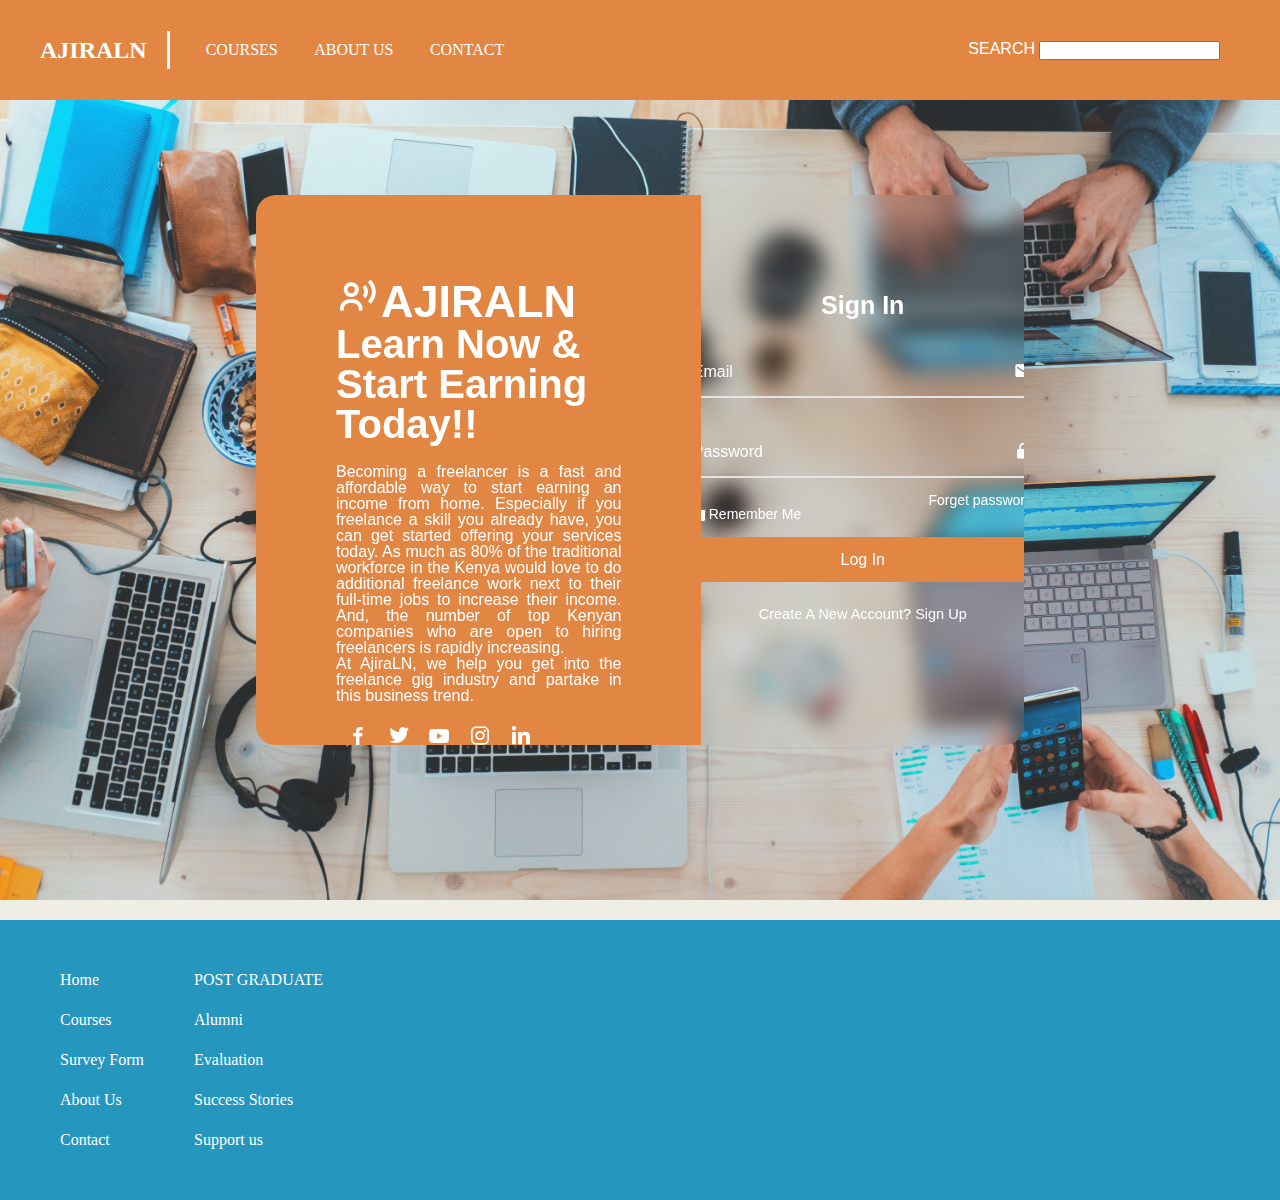
<file: index.html>
<!DOCTYPE html>
<html lang="en">
<head>
    <meta charset="UTF-8">
    <meta http-equiv="X-UA-Compatible" content="IE=edge">
    <meta name="viewport" content="width=device-width, initial-scale=1.0">
    <title>My portfolio</title>
    <link href='https://unpkg.com/boxicons@2.1.4/css/boxicons.min.css' rel='stylesheet'>
    <link href="https://fonts.cdnfonts.com/css/catamaran" rel="stylesheet">              
    <link rel="stylesheet" href="style0.css">
   </head>
<body>
    <header>
        <a href="index.html" class="header-brand">AjiraLN</a>
        <nav>
            <ul>
                <li><a href="courses.html">Courses</a></li>
                <li><a href="about.html">About Us</a></li>
                <li><a href="contact.html">Contact</a></li>
            </ul>

            <form class="header-cases">
	            <label for="search">Search</label>
	            <input required="" pattern=".*\S.*" type="search" class="input" id="search">
	            <span class="caret"></span>
            </form>
            <!--<a href="cases.html" class="header-cases">Sign Up</a> -->


        </nav>

    </header>
    <main>
        <div class="background-img">

        </div>
        <!---<div class="video-back">
         <video class="video-slide" src="/img/background-video1.mp4" autoplay muted loop plays-inline ></video> 
        -->
        <!------------------------Login Setion-->
            <div class="background"></div>


         <div class="container">
            <div class="item"> 
                <a href="index.html"> <h2 class="logo"> <i class='bx bx-user-voice' ></i>AjiraLN</h2> </a>
                <div class="text-item">
                    <h2>Learn Now & <br> <span>Start Earning Today!!</span></h2>
                    <p>Becoming a freelancer is a fast and affordable way to start earning an income from home. Especially if you freelance a skill you already have, you can get started offering your services today. As much as 80% of the traditional workforce in the Kenya would love to do additional freelance work next to their full-time jobs to increase their income. And, the number of top Kenyan companies who are open to hiring freelancers is rapidly increasing. <br> At AjiraLN, we help you get into the freelance gig industry and partake in this business trend.</p>
                    <div class="social-icon">
                        <a href="#"> <i class='bx bxl-facebook' ></i> </a>
                        <a href="#"> <i class='bx bxl-twitter' ></i> </a>
                        <a href="https://www.youtube.com/watch?v=NvenpdUzYXc"> <i class='bx bxl-youtube' ></i> </a>
                        <a href="#"> <i class='bx bxl-instagram' ></i> </a>
                        <a href="https://github.com/MauriceOS"> <i class='bx bxl-linkedin' ></i> </a>
                    </div>
                </div>
                


            </div>

            <!------------------login section start-->

            <div class="login-section">
                <div class="form-box login">
                    <form action="">
                        <h2>Sign In</h2>
                        <div class="input-box">
                            <span class="icon"><i class='bx bxs-envelope' ></i></span>
                            <input type="email" required>
                            <label for="">Email</label>
                        </div>

                        <div class="input-box">
                            <span class="icon"><i class='bx bxs-lock-alt' ></i></span>
                            <input type="password" required>
                            <label for="">Password</label>
                        </div>
                        <div class="remember-password">
                            <label for=""><br><input type="checkbox">Remember Me</label>
                            <a href="#">Forget password</a>
                        </div>

                        <button class="btn"> Log In </button>
                        
                        <!--create account button-->
                        <div class="create-account">
                            <p>Create A New Account? <a href="#" class="register-link">Sign Up</a></p>
                        </div>


                    </form>
                </div>

                <!--Sign Up-->

                <div class="form-box register">
                    <form action="" method="post">
                        <h2>Sign Up</h2>

                        <div class="input-box">
                            <span class="icon"><i class='bx bxs-user'></i></span>
                            <input type="text" required>
                            <label for="">Username</label>
                        </div>

                        <div class="input-box">
                            <span class="icon"><i class='bx bxs-envelope' ></i></span>
                            <input type="email" required>
                            <label for="">Email</label>
                        </div>

                        <div class="input-box">
                            <span class="icon"><i class='bx bxs-lock-alt' ></i></span>
                            <input type="password" required>
                            <label for="">Password</label>
                        </div>
                        <div class="remember-password">
                            <label for=""><br><input type="checkbox">I Agree With This Statement</label>
                            
                        </div>

                        <button class="btn"> Sign Up </button>
                        
                        <!--create account button-->
                        <div class="create-account">
                            <p>Already Have an account? <a href="#" class="login-link">Sign In</a></p>
                        </div>


                    </form>
                </div>
                <!--end of sign Up-->

            </div>
            
                
    
    
    
        </div>
    
            
        
                    
        </div>
    </main>
        
        
        
        
        <div class="wrapper">


        <footer class="footer">
            <ul class="footer-links-main">
                <li><a href="">Home</a></li>
                <li><a href="">Courses</a></li>
                <li><a href="survey.html">Survey Form</a></li>
                <li><a href="">About Us</a></li>
                <li><a href="">Contact</a></li>
            </ul>

            <ul class="footer-links-survey">
                <li><p>Post Graduate</p></li>
                <li><a href="">Alumni</a></li>
                <li><a href="">Evaluation</a></li>
                <li><a href="">Success Stories</a></li>
                <li><a href="">Support us</a></li>
            </ul>

            
        </footer>
        </div>


    <script src="script.js"></script>
</body>
</html>
</file>
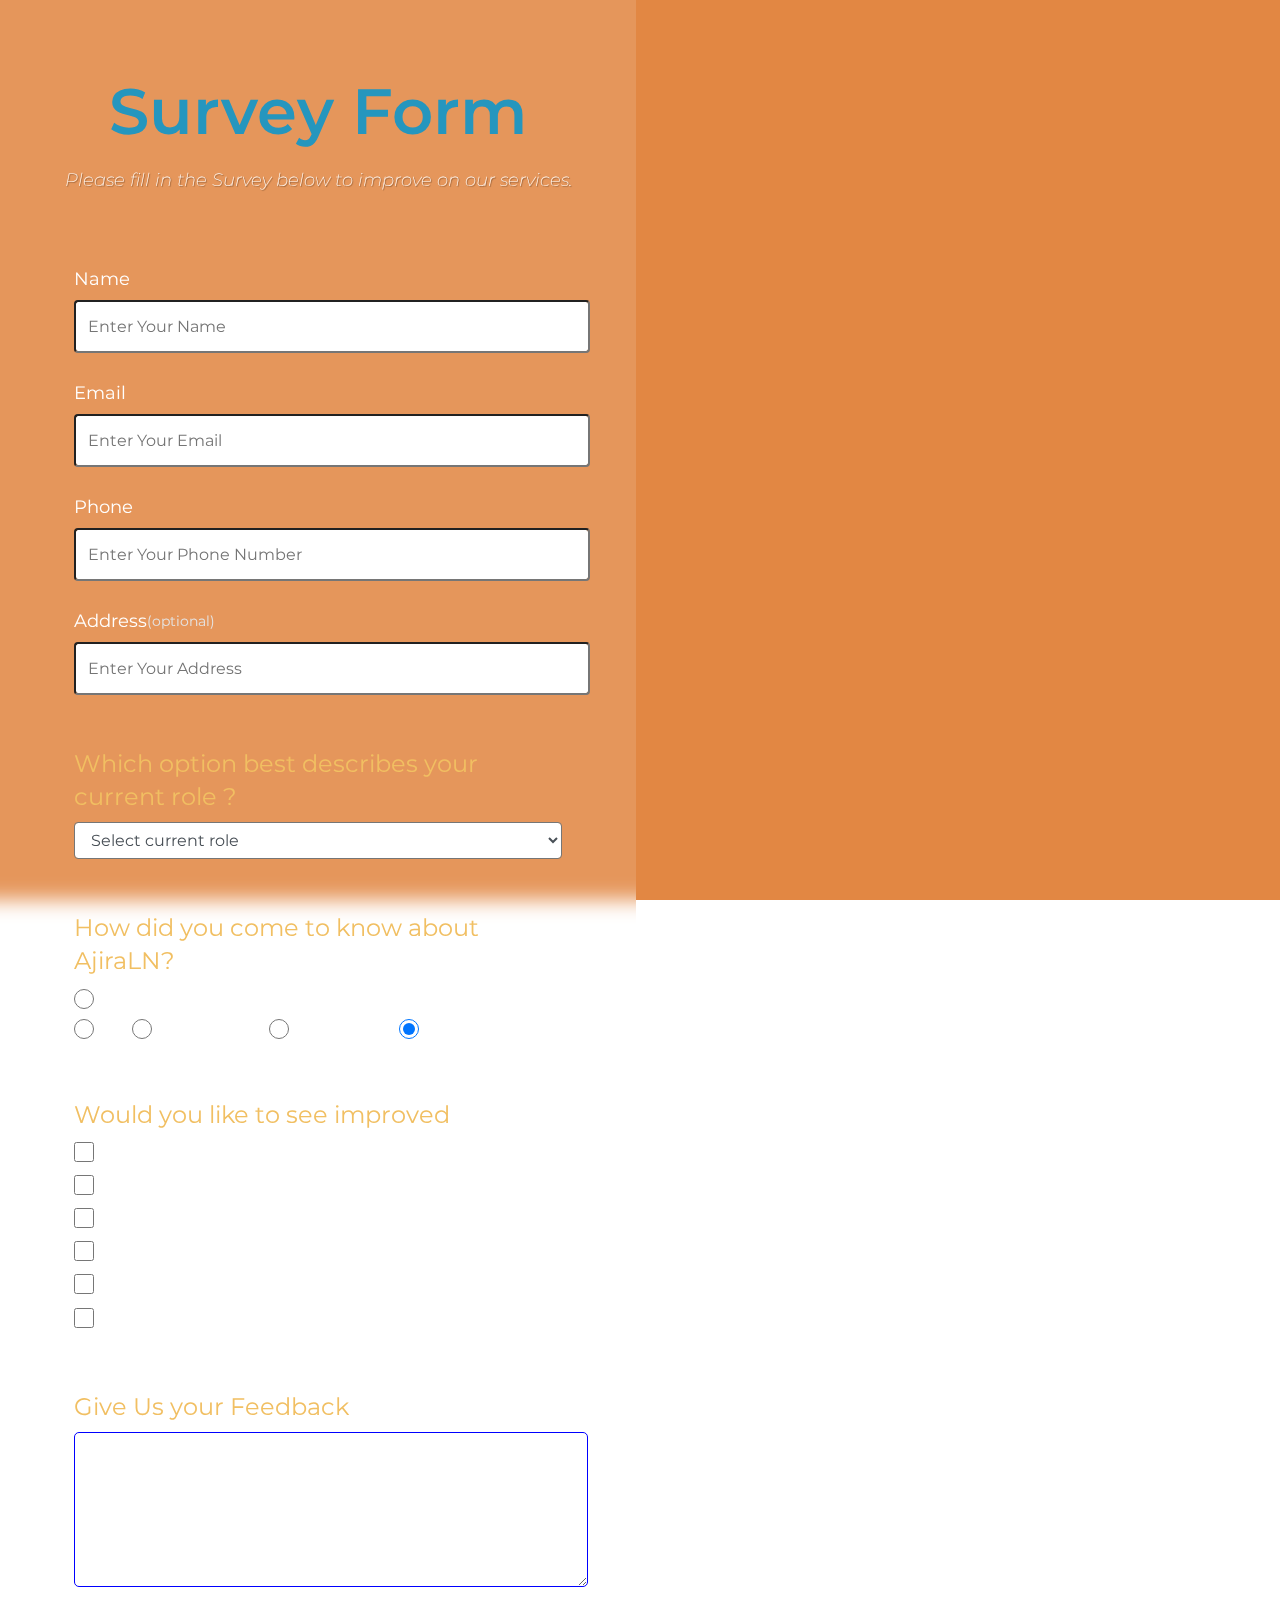
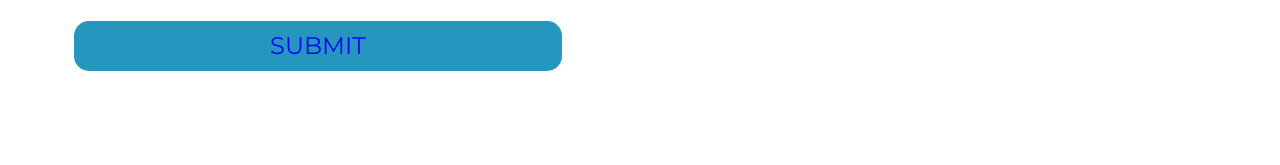
<file: survey.html>
<!DOCTYPE html>
<html lang="en">
<head>
    <meta charset="UTF-8">
    <meta http-equiv="X-UA-Compatible" content="IE=edge">
    <meta name="viewport" content="width=device-width, initial-scale=1.0">
    <title>Survey Form</title>
    <link rel="stylesheet" href="survey.css">
</head>
<body>

    
    <div class="wrapper">
        <div class="container">
        <header class="header">
            <h1 id="title"> Survey Form </h1>
            <p id="description"> Please fill in the Survey below to improve on our services. </p>

        </header>
        <form action="" id="survey-form"> 

             <!---text box--> 
            <div class="form-group">
                <label for="name">Name</label>
                <input type="text" name="name" id="name" class="formControl" placeholder="Enter Your Name" required>
            </div>

            <div class="form-group">
                <label for="email">Email</label>
                <input type="email" name="name" id="email" class="formControl" placeholder="Enter Your Email" required>
            </div>

            <div class="form-group">
                <label for="phone">Phone</label>
                <input type="Number" name="phone" id="phone" class="formControl" placeholder="Enter Your Phone Number" required>
            </div>
              <!---radio button-->  
            <div class="form-group"> 
                <label for="address">Address
                    <span class="clue">(optional)</span>
                </label>
                <input type="text" name="address" id="address" class="formControl" placeholder="Enter Your Address" required>
            </div>
             <!---selection-->
            <div class="form-group">
                <p id="quest"> Which option best describes your current role ?</p>
                <select name="role" id="dropdown" class="formControl" required>
                        <option value="" disabled selected> Select current role </option>
                        <option value="student">Student</option>
                        <option value="teacher">Teacher</option>
                        <option value="job">Job</option>
                        <option value="other">Other</option>      
                </select>
            </div>
            <!---radio button-->
            <div class="form-group">
                <p id="quest"> How did you come to know about AjiraLN? </p> 
                <label for="">  
                    <input type="radio" name="source" value="friends" class="inputRadio" checked> Friends </label>
                    <input type="radio" name="source" value="tv" class="inputRadio" checked> TV </label>
                    <input type="radio" name="source" value="social-media" class="inputRadio" checked> Social Media </label>
                    <input type="radio" name="source" value="newspaper" class="inputRadio" checked> NewsPaper </label> 
                    <input type="radio" name="source" value="other" class="inputRadio" checked> Other </label> 

            </div>

             <!---checkbox--> 
            <div class="form-group">
                <p id="quest"> Would you like to see improved</p>
                <label for=""> <input type="checkbox" name="prefer" class="checkbox" value="back-end-dev"> Back-End Developer </label>
                <label for=""> <input type="checkbox" name="prefer" class="checkbox" value="front-end-dev"> Front-End Developer </label>
                <label for=""> <input type="checkbox" name="prefer" class="checkbox" value="android-dev"> Android Developer </label>
                <label for=""> <input type="checkbox" name="prefer" class="checkbox" value="cloud-engineer"> Cloud Engineer </label>
                <label for=""> <input type="checkbox" name="prefer" class="checkbox" value="full-stack-dev"> Full Stack Developer </label>
                <label for=""> <input type="checkbox" name="prefer" class="checkbox" value="other"> Other </label>

            </div>

            <!---text area-->
            <div class="form-group">
                <p id="quest"> Give Us your Feedback </p>
                <textarea name="feedback" cols="25" rows="5" class="textarea" placeholder="Enter your feedback here..">  </textarea>

            </div>

              <!---submit button-->
            <div class="form-group">
                <button type="submit" id="submit" class="btn" > Submit </button>

            </div>

        </form>

    </div>
    </div>
</body>
</html>
</file>
<file: style0.css>
html, body, div, span, object, iframe,
h1, h2, h3, h4, h5, h6, p, blockquote, pre,
abbr, address, cite, code,
del, dfn, em, img, ins, kbd, q, samp,
small, strong, sub, sup, var,
b, i,
dl, dt, dd, ol, ul, li,
fieldset, form, label, legend,
table, caption, tbody, tfoot, thead, tr, th, td,
article, aside, canvas, details, figcaption, figure,
footer, header, hgroup, menu, nav, section, summary,
time, mark, audio, video {
    margin:0;
    padding:0;
    border:0;
    outline:0;
    font-size:100%;
    vertical-align:baseline;
    background:transparent;
}

body {
    line-height:1;
}

article,aside,details,figcaption,figure,
footer,header,hgroup,menu,nav,section {
    display:block;
}

nav ul {
    list-style:none;
}

blockquote, q {
    quotes:none;
}

blockquote:before, blockquote:after,
q:before, q:after {
    content:'';
    content:none;
}

a {
    margin:0;
    padding:0;
    font-size:100%;
    vertical-align:baseline;
    background:transparent;
}

/* change colours to suit your needs */
ins {
    background-color:#ff9;
    color:#000;
    text-decoration:none;
}

/* change colours to suit your needs */
mark {
    background-color:#ff9;
    color:#000;
    font-style:italic;
    font-weight:bold;
}

del {
    text-decoration: line-through;
}

abbr[title], dfn[title] {
    border-bottom:1px dotted;
    cursor:help;
}

table {
    border-collapse:collapse;
    border-spacing:0;
}

/* change border colour to suit your needs */
hr {
    display:block;
    height:1px;
    border:0;  
    border-top:1px solid #cccccc;
    margin:1em 0;
    padding:0;
}

input, select {
    vertical-align:middle;
}





/*my code*/
@import url('https://fonts.googleapis.com/css2?family=Josefin+Sans:ital,wght@0,400;0,500;0,600;0,700;1,100;1,200;1,300;1,400;1,500;1,600;1,700&display=swap');

* {
    margin: 0;
    padding: 0;
    box-sizing: border-box;
    font-family: "poppins", sans-serif;
    text-decoration: none;  /*removes the underline on all text*/
}
body {
    height: 100vh;
    width: 100%;
    background: #eeeee4;
}

.background-img {
    width: 100%;
    height: calc(100vh - 100px);
    background-image: url('img/Student2.jpg');
    background-repeat: no-repeat;
    background-position: center;
    background-size: cover;
    display: table;
}

/*.background {
    background: url(background90.jpg) no-repeat;
    background-position: center;
    background-size: cover;
    height: 100vh;
    width: 100%;
    filter: blur(10px);

}
*/
@media (min-aspect-ratio: 16/9) {
    video {
      width: 100%;
      height: auto;
    }
  }
  @media (max-aspect-ratio: 16/9) {
    video {
      width: auto;
      height: 100%;
    }
  }





header {
    background-color: #e28743;
    width: 100%;
    height: 100px;

}

header .header-brand {
    font-family: Catamaran;
    font-size: 24px;
    font-weight: 900;
    color: #fff;
    text-transform: uppercase;
    display: block;
    margin: 0 auto;
    text-align: center;
    padding: 20px 0px;
    
}


header nav ul {
    display: block;
    margin: 0 auto;
    width: fit-content; /*Navigation center*/
    
}

header nav ul li {
    display: inline-block;
    list-style: none;
    padding: 0 16px;

}

header nav ul li a {
    font-family: Catamaran;
    font-size: 16px;
    color: #fff;
    text-transform: uppercase;

}

header .header-cases {
    display: none;
}

/*code to fit desktop version*/
@media only screen and (min-width: 1000px) {
   
    header .header-brand {
        margin: 31px 0px;
        text-align: left;
        line-height: 38px;
        padding: 0px 20px 0px 40px;
        border-right: 3px solid #fff;
        float: left;
    
    }

    header nav ul {
        margin: 20px 0px 0px 20px;
        float: left;
               
        
    }
    
    
    
    header nav ul li a {
        
        line-height: 60px;
    
    }

    header .header-cases {
        display: block;
        font-family: Catamaran;
        font-size: 16px;
        color: #fff;
        text-transform: uppercase;
        line-height: 38px;
        float: right;
        margin-right: 40px;
        margin-top: 30px;
        padding: 0px 20px;
        
    }
    
}

/*index page*/
.video-back {
    min-height: 100vh;
    max-height: 100vh;
    overflow: hidden;
    position: relative;
}


.video-back .video-slide {

    z-index: -1;
    position: absolute;
    top: 0;
    left: 0;
    width: 100%;
    height: 100%;
    object-fit: cover;
}


  
/****welcome page plus login form code****/  

/****
background: url(/img/Student2.jpg) no-repeat;

****/

.container {
    position: absolute;
    left: 50%;
    top: 50%;
    transform: translate(-50%, -50%);
    width: 60%;   
    height: 550px;
    margin-top: 20px;
    background-position: center;
    background-size: cover;
    border-radius: 20px;
    backdrop-filter: blur(10px);
    overflow: hidden;

}

/* 
background: transparent;

*/
.item {
    position: absolute;
    top: 0;
    left: 0;
    width: 58%;
    height: 100%;
    color: #fff;
    background: #e28743;
    padding: 80px;
    display: flex;
    justify-content: space-between;
    flex-direction: column;
    
    
   


}

.item .logo {
    color: #fff;
    font-size: 45px;
    text-transform: uppercase;
   
}

.text-item h2 {
    font-size: 40px;
    line-height: 1;
    


}

.text-item p {
    font-size: 16px;
    margin: 20px 0;
    text-align: justify;

}

.social-icon a {
    color: #fff;
    font-size: 24px;
    margin-left: 10px;
    cursor: pointer;
    transition: 0.5s ease;


}

.social-icon a:hover i {
    transform: scale(1.2);

}

.container .login-section {
    position: absolute;
    top: 0;
    right: 0;
    width: calc(100% - 58%);
    height: 100%;
    color: #fff;
    overflow: hidden;



}

.login-section .form-box {
    position: absolute;
    display: flex;
    justify-content: center;
    align-items: center;
    width: 100%;
    height: 100%;
    background: transparent;
    backdrop-filter: blur(20px);
    
    

}

.login-section .form-box.register {
    transform: translateX(430px);
    transition: transform .6s ease;
    transition-delay: 0s;
}

.login-section.active .form-box.register{
    transform: translateX(0);
    transition-delay: .7s;

}


.login-section .form-box.login {
    transform: translateX(0);
    transition: transform .6s ease;
    transition-delay: .7s;
}

.login-section.active .form-box.login {
    transform: translateX(430px);
    transition-delay: 0s;

}

.login-section .form-box h2 {
    text-align: center;
    font-size: 25px;

}

.form-box .input-box {
    width: 340px;
    height: 50px;
    border-bottom: 2px solid #e4e4e4;
    margin: 30px 0;
    position: relative;

}

.input-box input {
    width: 100%;
    height: 100%;
    background: transparent;
    border: none;
    outline: none;
    font-size: 16px;
    color: #fff;
    font-weight: 500;
    padding-right: 28px;

} 
.input-box label {
    position: absolute;
    top: 50%;
    left: 0;
    transform: translateY(-50%);
    font-size: 16px;
    font-weight: 600px;
    pointer-events: none;
    transition: .5s ease;


}

.input-box .icon {
    position: absolute;
    top: 13px;
    right: 0;
    font-size: 19px;


}

.input-box input:focus~label,
.input-box input:valid~label{
    top: -5px;

}
.remember-password{
    font-size: 14px;
    font-weight: 500;
    margin: -15px 0 15px;
    display: flex;
    justify-content: space-between;

}
.remember-password label input{
    accent-color: #fff;
    margin-right: 3px;

}
.remember-password a {
    color: #fff;
    text-decoration: none;

}
.remember-password a:hover{
    text-decoration: underline;

}
.btn {
    background: #fff;
    width: 100%;
    height: 45px;
    outline: none;
    border: none;
    border-radius: 4px;
    cursor: pointer;
    background: #e28743;
    font-size: 16px;
    color: #fff;
    box-shadow: rgba(0,0,0,0.4);

}

.create-account {
    font-size: 14.5px;
    text-align: center;
    margin: 25px;

}
.create-account p a {
    color: #fff;
    font-weight: 600px;
    text-decoration: none;

}
.create-account p a:hover{
    text-decoration: underline;

}







/*

.wrapper {
        
    --input-focus: #2596be;
    --font-color: #323232;
    --font-color-sub: #666;
    --bg-color: #fff;
    --bg-color-alt: #ffffff21;
    --main-color: #323232;
    backdrop-filter: blur(10px);



    
  }

*/
  

/* 
.wrapper {
    width: 100%;
    margin-left: 25px;
    margin-right: 25px;
    
    background-color: rgba(255,255,255,0.13);
    backdrop-filter: blur(10px);
}
*/

/*********/
   

/*footer*/

footer {
    width: 100%;
    border-left: none;
    padding: 40px 40px;
    margin-top: 20px;
    background-color: #2596be;
    overflow: hidden; /*magically hide extend the footer to fit contents*/

}

footer ul {
    width: fit-content;
    float: left;
    padding-left: 20px;
}

footer ul li {
    display: block;
    list-style: none;
    }
    

footer ul li a {
    font-family: Catamaran;
    font-size: 16px;
    color: #fff;
    line-height: 40px;
    }

.footer-links-survey {
    display: flex;
    flex-direction: column;
    

}


@media only screen and (min-width: 1000px) {
    .footer-links-survey {
        display: block;
        
    
    }

    footer ul {
        
        padding-right: 30px;
    }

    footer ul li p {
        font-family: Catamaran;
        font-size: 16px;
        color: #fff;
        line-height: 40px;
        text-transform: uppercase;
    }


    





}
</file>
<file: survey.css>
@import url('https://fonts.googleapis.com/css2?family=Montserrat:wght@500&display=swap');

:root {
    --color-white: #f3f3f3;
    --color-darkblue: #e28743;
    --color-darkblue-alpha: rgba(13,138,187,0);
    --color-green: #2596be;
    
}

body {
    font-family: 'Montserrat', sans-serif;
    font-size: 1rem;
    font-weight: 400;
    line-height: 1.4;
    color: var(--color-white);
    margin: 0;
}

body::before {
    content: '';
    position: fixed;
    top: 0;
    left: 0;
    height: 100%;
    width: 100%;
    z-index: -1;
    background: var(--color-darkblue);
    background-image: linear-gradient(215deg, rgba(75,113,179,0,8), rgba(124,192,147,0), url(./img/Student2.jpg));
    background-size: cover;
    background-repeat: no-repeat;
    background-position: center;
     
}

.wrapper {
    position: absolute;
    width: 45%;
    color: #fff;
    background: #495057;
    padding: 30px;
    display: flex;
    background-position: center;
    background-color: rgba(255,255,255,0.13);
    backdrop-filter: blur(10px);
    overflow: auto;
    flex-direction: column;


}

#title {
    color: var(--color-green);
    font-weight: 600;
    font-size: 4rem;
}

h1 {
    font-weight: 400;
    line-height: 1.2;
}

p {
    font-size: 1.125rem;
}

h1, p {
    margin-bottom: 0.5rem;
}

label {
    display: flex;
    align-items: center;
    font-size: 1.125rem;
    margin-bottom: 0.5rem;

}

input, button, select, textarea {
    margin: 0;
    font-family: inherit;
    font-size: inherit;
    line-height: inherit;

}

container {
    width: 100%;
    margin: 3.125rem auto 0 auto;
    padding: 1.8rem 1rem;

}

header {
    padding: 0 0.625rem;
    margin-bottom: 1.875rem;
    text-align: center;

}

#description {
    font-style: italic;
    font-weight: 200;
    text-shadow: 1px 1px 1px rgba(0, 0, 0, 0.4);


}

.clue {
    margin-left: 0.025rem;
    font-size: 0.9rem;
    color: #e4e4e4;
}

#quest {
    color: rgb(241, 191, 98);
    font-size: 1.5rem;
}
form {
    background: var(--color-darkblue-alpha);
    border-radius: 0.25rem;

}

@media (min-width: 480px) {
    form{
        padding: 2.5rem;

    }
}

.form-group {
    margin: 0 auto 1.25rem auto;
    padding: 0.25rem;

}

.formControl {
    display: block;
    width: 100%;
    height: 2.3rem;
    padding: 0.375rem 0.75rem;
    color: #495057;
    background: #fff;
    background-clip: padding-box;
    border-radius: 0.25rem;
    transition: border-color 0.15s ease-in-out, box-shadow 0.15s ease-in-out;

}

.formControl:focus {
    border-color: blue;
    outline: 0;
    box-shadow: 0 0 0 0.2rem rgba(0,123,255,25);

}

.inputRadio, .checkbox {
    display: inline-block;
    margin-right: 0.625rem;
    min-height: 1.25rem;
    min-width: 1.25rem;

}

.textarea{ 
    width: 100%;
    padding: 0.75rem;
    font-size: 1.15rem;
    outline: none;
    border-color: blue;
    border-radius: 5px;
}
.btn {
    display: block;
    width: 100%;
    padding: 0.5rem 0.75rem;
    background: var(--color-green); 
    color: inherit;
    border-radius: 15px;
    cursor: pointer;
    outline: none;
    text-transform: uppercase;
    font-size: 1.5rem;
    color: blue;
    border: none;

}

@media (min-width:576px) {
    .container{
        max-width: 540px;
    }
}
@media (min-width: 800px) { 
    .container{
        max-width: 760px;
    }
}
</file>
